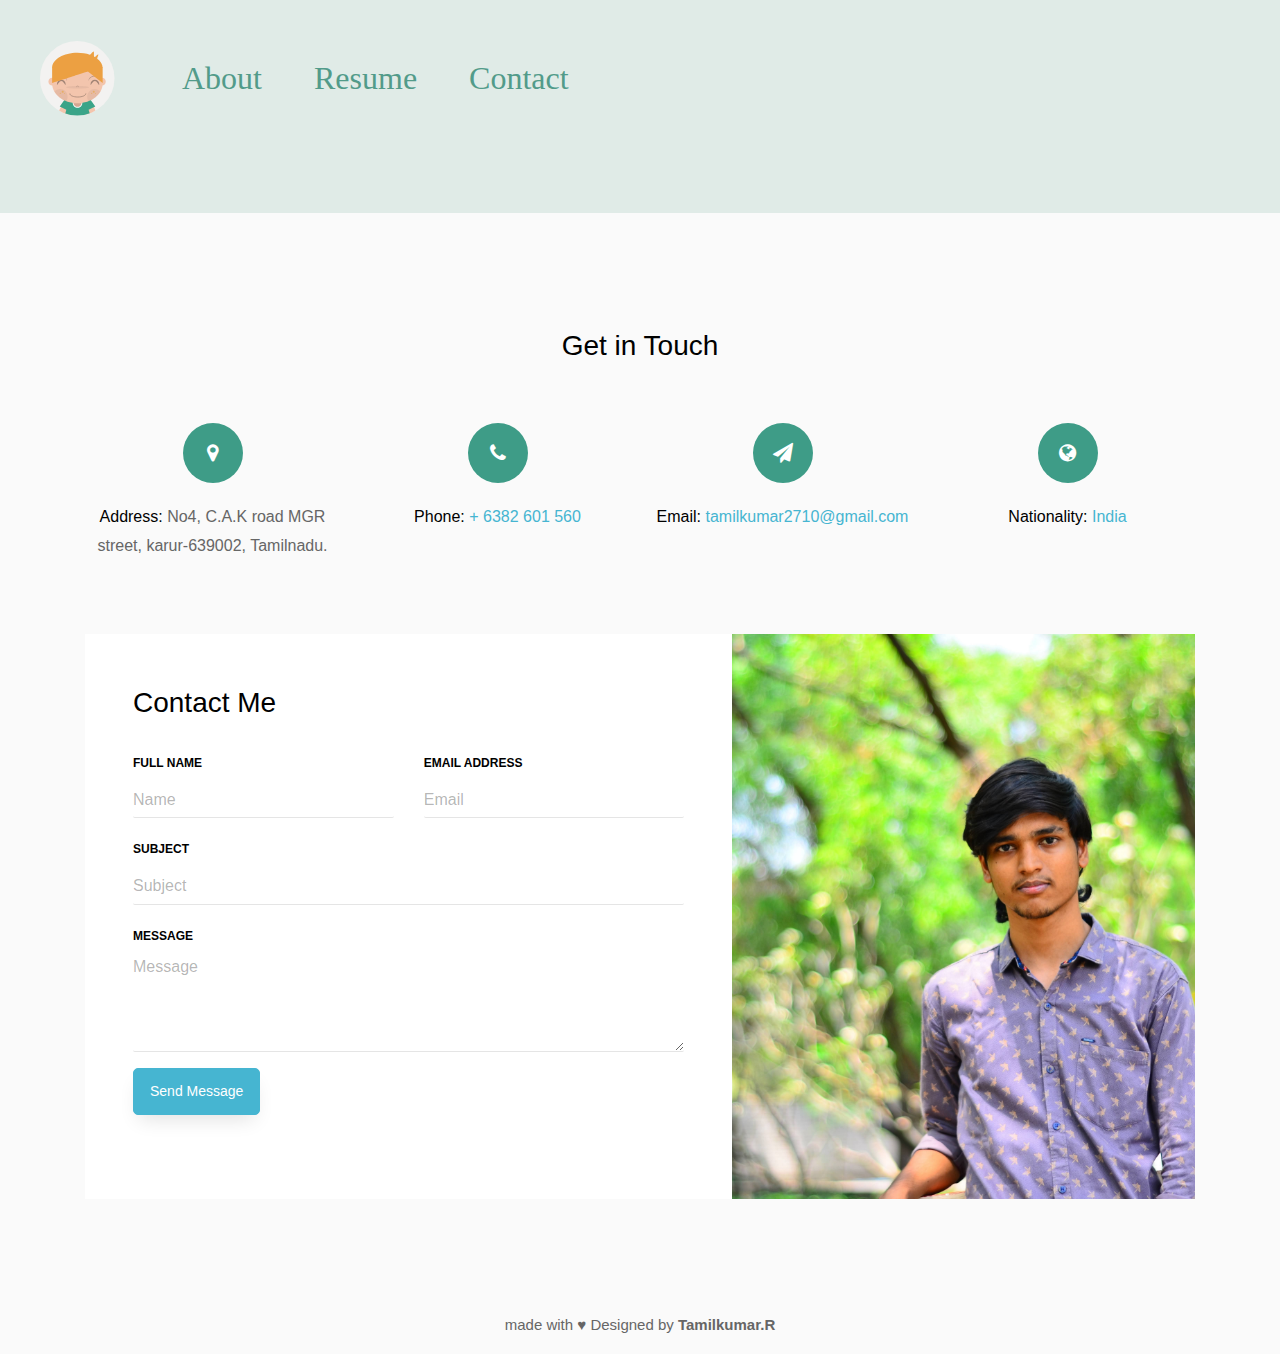
<file: contact-form-03/index.html>
<!doctype html>
<html lang="en">

<head>
	<title>Contact</title>
	<meta charset="utf-8">
	<meta name="viewport" content="width=device-width, initial-scale=1, shrink-to-fit=no">

	<link href='https://fonts.googleapis.com/css?family=Roboto:400,100,300,700' rel='stylesheet' type='text/css'>

	<link rel="stylesheet" href="https://stackpath.bootstrapcdn.com/font-awesome/4.7.0/css/font-awesome.min.css">

	<!-- CSS only -->
    <link href="https://cdn.jsdelivr.net/npm/bootstrap@5.0.1/dist/css/bootstrap.min.css" rel="stylesheet"
        integrity="sha384-+0n0xVW2eSR5OomGNYDnhzAbDsOXxcvSN1TPprVMTNDbiYZCxYbOOl7+AMvyTG2x" crossorigin="anonymous">

	<link rel="stylesheet" href="css/style.css">
	<link rel="stylesheet" href="../css/style.css">

</head>

<body>

	<section id="title">

		<div class="container-fluid ">

			<!-- Nav Bar -->
			<nav class="navbar navbar-expand-lg navbar-light ">
				<a class="navbar-brand" href="#"><img src="../images/logo.svg" class="logo" /> </a>
				<button class="navbar-toggler" type="button" data-bs-toggle="collapse"
					data-bs-target="#navbarTogglerDemo01" aria-controls="navbarTogglerDemo01" aria-expanded="false"
					aria-label="Toggle navigation">
					<span class="navbar-toggler-icon"></span>
				</button>
				<div class="collapse navbar-collapse" id="navbarTogglerDemo01">

					<ul class="navbar-nav ms-auto">
						<li class="navbar-items">
							<a class="nav-link" href="../index.html">About</a>
						</li>
						<li class="navbar-items">
							<a class="nav-link" target="_blank"
								href="https://drive.google.com/file/d/1kfTrna91lnB7A59TRB1F6JinJtYXZQyq/view?usp=sharing">Resume</a>
						</li>
						<li class="navbar-items">
							<a class="nav-link" href="index.html">Contact</a>
						</li>
					</ul>
				</div>
			</nav>
		</div>
	</section>

	<section class="ftco-section">
		<div class="container">
			<div class="row justify-content-center">
				<div class="col-md-6 text-center mb-5">
					<h2 class="heading-section">Get in Touch</h2>
				</div>
			</div>
			<div class="row justify-content-center">
				<div class="col-md-12">
					<div class="wrapper">
						<div class="row mb-5">
							<div class="col-md-3">
								<div class="dbox w-100 text-center">
									<div class="icon d-flex align-items-center justify-content-center">
										<span class="fa fa-map-marker"></span>
									</div>
									<div class="text">
										<p><span>Address:</span> No4, C.A.K road MGR street, karur-639002, Tamilnadu.
										</p>
									</div>
								</div>
							</div>
							<div class="col-md-3">
								<div class="dbox w-100 text-center">
									<div class="icon d-flex align-items-center justify-content-center">
										<span class="fa fa-phone"></span>
									</div>
									<div class="text">
										<p><span>Phone:</span> <a href="tel://6382601560">+ 6382 601 560</a></p>
									</div>
								</div>
							</div>
							<div class="col-md-3">
								<div class="dbox w-100 text-center">
									<div class="icon d-flex align-items-center justify-content-center">
										<span class="fa fa-paper-plane"></span>
									</div>
									<div class="text">
										<p><span>Email:</span> <a
												href="mailto:tamilkumar2710@gmail.com">tamilkumar2710@gmail.com</a></p>
									</div>
								</div>
							</div>
							<div class="col-md-3">
								<div class="dbox w-100 text-center">
									<div class="icon d-flex align-items-center justify-content-center">
										<span class="fa fa-globe"></span>
									</div>
									<div class="text">
										<p><span>Nationality:</span> <a href="#">India</a></p>
									</div>
								</div>
							</div>
						</div>
						<div class="row no-gutters">
							<div class="col-md-7">
								<div class="contact-wrap w-100 p-md-5 p-4">
									<h3 class="mb-4">Contact Me</h3>
									<div id="form-message-warning" class="mb-4"></div>
									<div id="form-message-success" class="mb-4">
										Your message was sent, thank you!
									</div>
									<form method="POST" id="contactForm" name="contactForm" class="contactForm">
										<div class="row">
											<div class="col-md-6">
												<div class="form-group">
													<label class="label" for="name">Full Name</label>
													<input type="text" class="form-control" name="name" id="name"
														placeholder="Name">
												</div>
											</div>
											<div class="col-md-6">
												<div class="form-group">
													<label class="label" for="email">Email Address</label>
													<input type="email" class="form-control" name="email" id="email"
														placeholder="Email">
												</div>
											</div>
											<div class="col-md-12">
												<div class="form-group">
													<label class="label" for="subject">Subject</label>
													<input type="text" class="form-control" name="subject" id="subject"
														placeholder="Subject">
												</div>
											</div>
											<div class="col-md-12">
												<div class="form-group">
													<label class="label" for="#">Message</label>
													<textarea name="message" class="form-control" id="message" cols="30"
														rows="4" placeholder="Message"></textarea>
												</div>
											</div>
											<div class="col-md-12">
												<div class="form-group">
													<input type="submit" value="Send Message" class="btn btn-primary">
													<div class="submitting"></div>
												</div>
											</div>
										</div>
									</form>
								</div>
							</div>
							<div class="col-md-5 d-flex align-items-stretch">
								<div class="info-wrap w-100 p-5 img" style="background-image: url(images/photo.JPG);">
								</div>
							</div>
						</div>
					</div>
				</div>
			</div>
		</div>
	</section>

	<p class="designed">made with <b> &hearts;</b> Designed by <b>Tamilkumar.R</b></p>

	<script src="js/jquery.min.js"></script>
	<script src="js/popper.js"></script>
	<script src="js/bootstrap.min.js"></script>
	<script src="js/jquery.validate.min.js"></script>
	<script src="js/main.js"></script>

	
	<!-- JavaScript Bundle with Popper -->
    <script src="https://cdn.jsdelivr.net/npm/bootstrap@5.0.1/dist/js/bootstrap.bundle.min.js"
        integrity="sha384-gtEjrD/SeCtmISkJkNUaaKMoLD0//ElJ19smozuHV6z3Iehds+3Ulb9Bn9Plx0x4"
        crossorigin="anonymous"></script>

	<script src="../index.js"></script>
</body>

</html>
</file>
<file: css/style.css>
#title, #footer
{
    background-color: #E0EBE7;
}

html,body
{
    width: 100%;
    margin: 0px;
    padding: 0px;
    overflow-x: hidden; 
}

/* Nav Bar  */

.navbar{
    padding:1rem 0 4.5rem;
}

.navbar-brand{
    width: 25%;
}

.logo
{
    width:100%;
}

.navbar-items{
    padding: 0 18px;
}

.nav-link{
    font-size: 1.2rem;
    font-family:  'Amiri', serif;
    text-align: center;
}

.navbar-light .navbar-brand {
    color:#2ba389;
}

.navbar-light .navbar-nav .nav-link {
    color:#529b8a;
}

/* HEADING */

.heading{
    text-align: center;
    color: #54AD99;
}

.name{
    font-family: 'Caveat', cursive;
    font-family: 'Dancing Script', cursive;
    font-size: 4rem;
}

.headingImage
{
    width: 100%;
}

/* CONTENT */
#content
{
    padding: 3em 0 0;
    background-color:#fff ;
}
.content1
{
    text-align: center;
}

.content1Img
{
    width:50%;
    padding-bottom:3%;
}

.content1Heading 
{
    padding: .5em 0;
    color: #4AB29B;
}

.content1Para
{
    padding: 0 15px 0 15px;
    font-family: 'Amiri', serif;
    font-size: 25px;
}

/*  CONTENT 2 3 */
.content2Heading 
{
    font-size: 2.5rem;
    padding: 10% 5% 10% 5%;
    color: #2ba389;
    text-align: center;
}

.content3Heading
{
    font-size: 2.5rem;
    padding: 0% 5% 0 5%;
    color: #2ba389;
    text-align: center;
}

        /*images */
.content2Images , .content3Images
{
    text-align: center;
    padding: 0 5%;
}
.content2Img1 
{
    width:50%;
    margin-right: 50px;
    
}
.content2Img2 
{   
    width: 25%;
}

.content3Img1
{
    width: 25%;
    margin-right: 50px;
    
}

.content3Img2
{
    width:50%;
    
}
    /* Para */
.subHeading ,.subHeading3
{   
   padding: 10% 0 5% 5%;
    color: #4AB29B;
    text-align: left;
    font-family: 'Amiri', serif;
    font-size: 2rem;
}

.content2Para , .content3Para ,.content4Para
{
    padding: 0 5% 10% 5%;
    text-align: left;
    font-family: 'Amiri', serif;
    font-size: 25px;
}

.content4Para
{
    padding: 0 5% 5% 5%;
}

.messageMe-btn
{
    margin-right: auto;
    margin-left: auto;
    margin-bottom: 10%;
    display: block;
    background-color: #10a786;
    border: none;
    color:#0d5848 ;
    text-transform: uppercase;
}

.messageMe-btn:hover{
    background-color: #53dbbe; 
    color:#216d5c ;
}

/* FOOTER */ 

.footerHeading
{
    padding: 5% 0 0 0;
    text-align: center;
    color: #2ba389;
    text-decoration: underline;
}
.socialMedia
{
    padding:0 10%;
    line-height: 3rem;
    border: 1px solid #c1ddd3;
    border-radius: 5px;
}
.socialMediaItems
{
    display: inline-block;
    padding-right: 10%;
}

.facebookIcon
{
    color: blue;
}

.instagramIcon
{
    color: red;
}
.twitterIcon
{
    color: rgb(10, 160, 219);
}
.linkedinIcon
{
    color:#044483;
}
.snapchatIcon
{
    color: #F7F401;
}

.fab:hover
{
    text-decoration: underline;
}

a:link 
{
    text-decoration: none;
}

.rightsReversed
{
    text-align: center;
    color: #54AD99;
    font-size: 15px;
}


@media (min-width:768px) and (max-width:2560px)
{
    .navbar-brand{
        width:10%;
        padding: 2% 2%;
    }
    .content1Para
    {
        font-size:1.5rem;
    }

   
}

@media (min-width:1024px)
{
    .name{
        font-size: 6rem; 
    }   
    .nav-link
    {
        font-size: 2rem;
    }

    .content1Heading
    {
        font-size: 2.5rem;
    }

    .content1Img, .content2Img1, .content3Img2
    {
        width: 30%;
    }

    .content2Img2, .content3Img1
    {
        width: 15%;
    }

    .messageMe-btn
    {
        font-size: 1.5rem;
        margin-bottom: 5%;
    }

    .socialMedia , .fab
    {
        font-size: 1.1rem;
        margin-left: 30px;
    }
    
}

@media (min-width:250px) and (max-width:768px)
{
     .nav-link
    {
        font-size:2rem;
    }
}


/* CONTACT */

.designed
{
    text-align: center;
    font-size: 15px;
}
</file>
